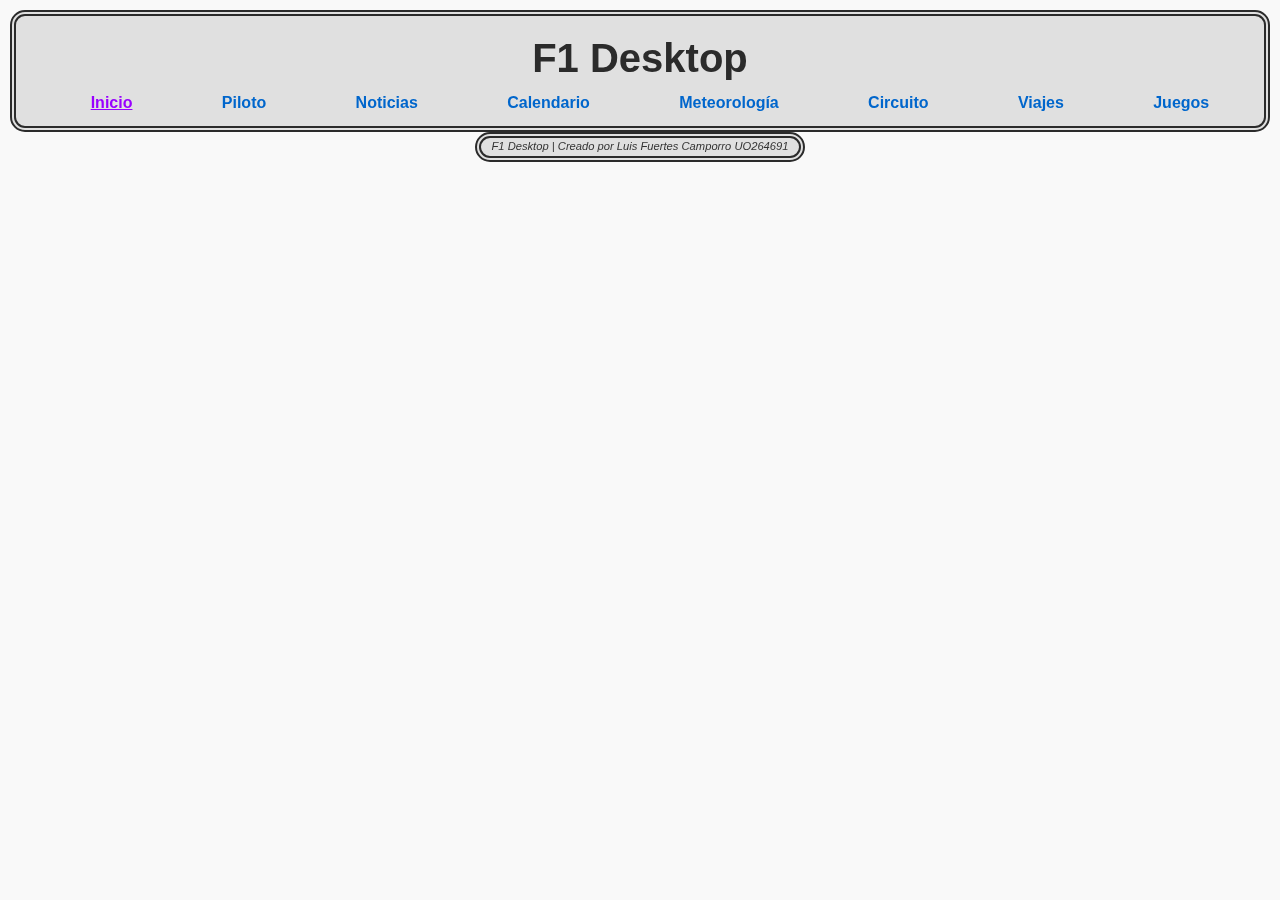
<file: F1Desktop/index.html>
<!DOCTYPE html>
<html lang="en">

<head>
    <meta charset="UTF-8"/>
    <meta name="viewport" content="width=device-width, initial-scale=1.0"/>
    <meta name="author" content="Luis Fuertes Camporro" />
    <meta name="description" content="Página inicial del proyecto F1 Desktop" />
    <meta name="keywords" content="F1, Fórmula 1, Pilotos, Noticias, Calendario, Meteorología, Circuito, Viajes, Juegos" />
    <link rel="stylesheet" href="estilo/estilo.css"/>
    <link rel="stylesheet" href="estilo/fondo.css"/>
    <link rel="stylesheet" href="estilo/layout.css"/>
    <title>F1 Desktop</title>
</head>

<body>
    <header>
        <h1><a href="index.html">F1 Desktop</a></h1>
        <nav>
            <ul>
                <li><a class="active" href="index.html">Inicio</a></li>
                <li><a href="piloto.html">Piloto</a></li>
                <li><a href="noticias.html">Noticias</a></li>
                <li><a href="calendario.html">Calendario</a></li>
                <li><a href="meteorologia.html">Meteorología</a></li>
                <li><a href="circuito.html">Circuito</a></li>
                <li><a href="viajes.php">Viajes</a></li>
                <li><a href="juegos.html">Juegos</a></li>
            </ul>
        </nav>
    </header>
    <section></section>
    <script src="https://code.jquery.com/jquery-3.7.1.min.js"></script>
    <script src="js/fondo.js"></script>
    <script>
    $(document).ready(function () {
        const fondo = new Fondo('México', 'Ciudad de México', 'Autódromo Hermanos Rodríguez');
        fondo.getFotos();
    });
    </script>
    <footer>
        <p>F1 Desktop | Creado por Luis Fuertes Camporro UO264691</p>
    </footer>
</body>

</html>
</file>
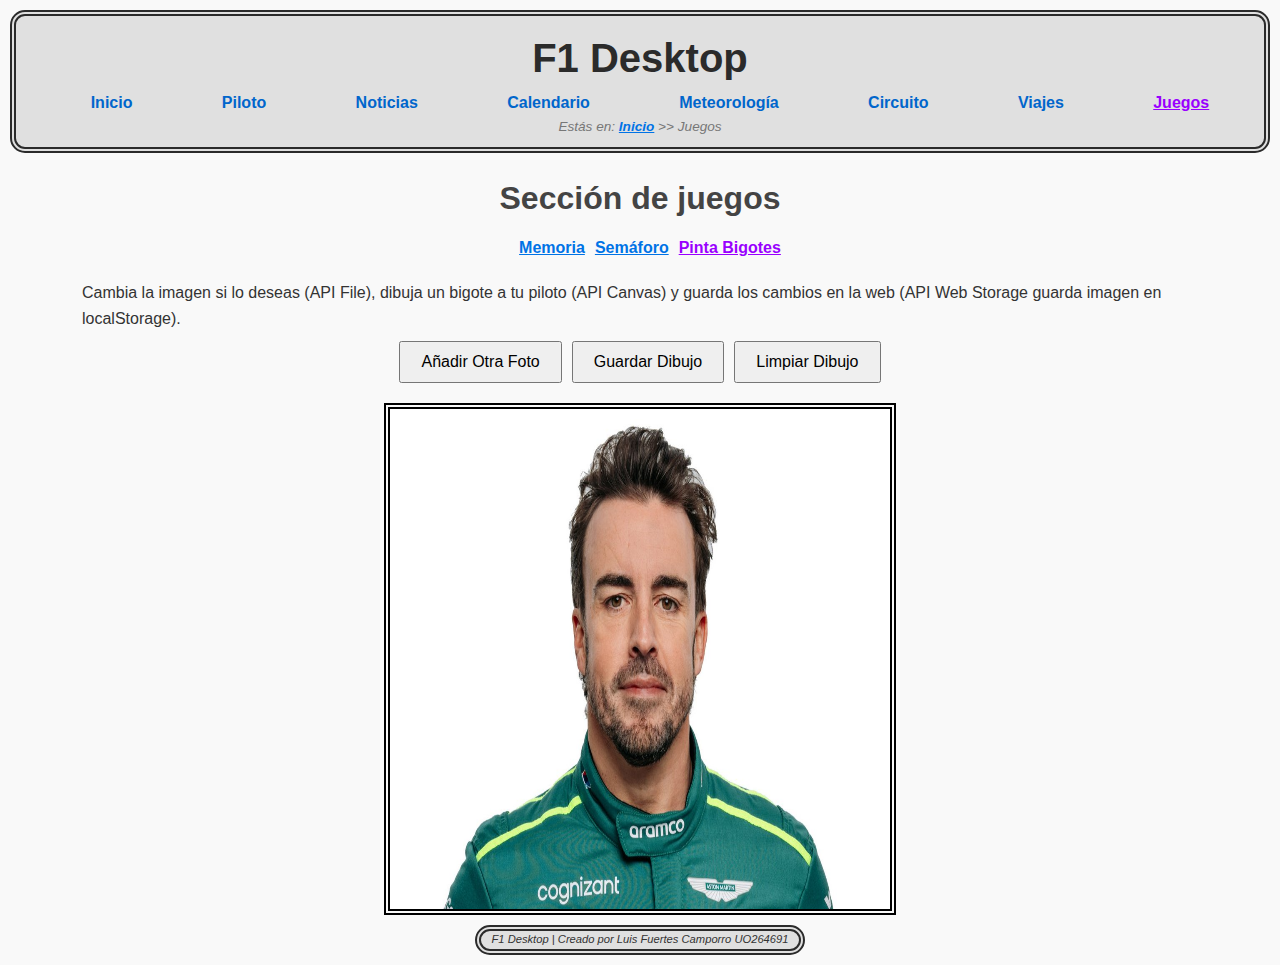
<file: F1Desktop/api.html>
<!DOCTYPE html>
<html lang="en">

<head>
    <meta charset="UTF-8">
    <meta name="viewport" content="width=device-width, initial-scale=1.0">
    <meta name="author" content="Luis Fuertes Camporro">
    <meta name="description" content="Página de juegos">
    <meta name="keywords" content="Memoria, Semaforo, Pinta Bigotes">
    <link rel="stylesheet" href="estilo/estilo.css">
    <link rel="stylesheet" href="estilo/api.css">
    <link rel="stylesheet" href="estilo/layout.css">
    <title>F1 Desktop</title>
</head>

<body>

    <header>
        <h1><a href="index.html">F1 Desktop</a></h1>
        <nav>
            <ul>
                <li><a href="index.html">Inicio</a></li>
                <li><a href="piloto.html">Piloto</a></li>
                <li><a href="noticias.html">Noticias</a></li>
                <li><a href="calendario.html">Calendario</a></li>
                <li><a href="meteorologia.html">Meteorología</a></li>
                <li><a href="circuito.html">Circuito</a></li>
                <li><a href="viajes.php">Viajes</a></li>
                <li><a class="active" href="juegos.html">Juegos</a></li>
            </ul>
        </nav>
        <p>Estás en: <a href="index.html">Inicio</a> >> Juegos</p>
    </header>

    <main>
        <article>
            <h2>Sección de juegos</h2>
            <article>
                <ul>
                    <li><a href="memoria.html">Memoria</a></li>
                    <li><a href="semaforo.php">Semáforo</a></li>
                    <li><a class="active" href="api.html">Pinta Bigotes</a></li>
                </ul>
            </article>
        </article>

        <section>
            <p>Cambia la imagen si lo deseas (API File), dibuja un bigote a tu piloto (API Canvas) y guarda los cambios en la web (API Web Storage guarda imagen en localStorage).</p>
            <section>
                <button type="button">Añadir Otra Foto</button>
                <button type="button">Guardar Dibujo</button>
                <button type="button">Limpiar Dibujo</button>
            </section>
            <p></p>
            <canvas width="500" height="500"></canvas>
        </section>
    </main>

    <script src="https://code.jquery.com/jquery-3.7.1.min.js"></script>
    <script src="js/api.js"></script>

    <footer>
        <p>F1 Desktop | Creado por Luis Fuertes Camporro UO264691</p>
    </footer>
</body>

</html>
</file>
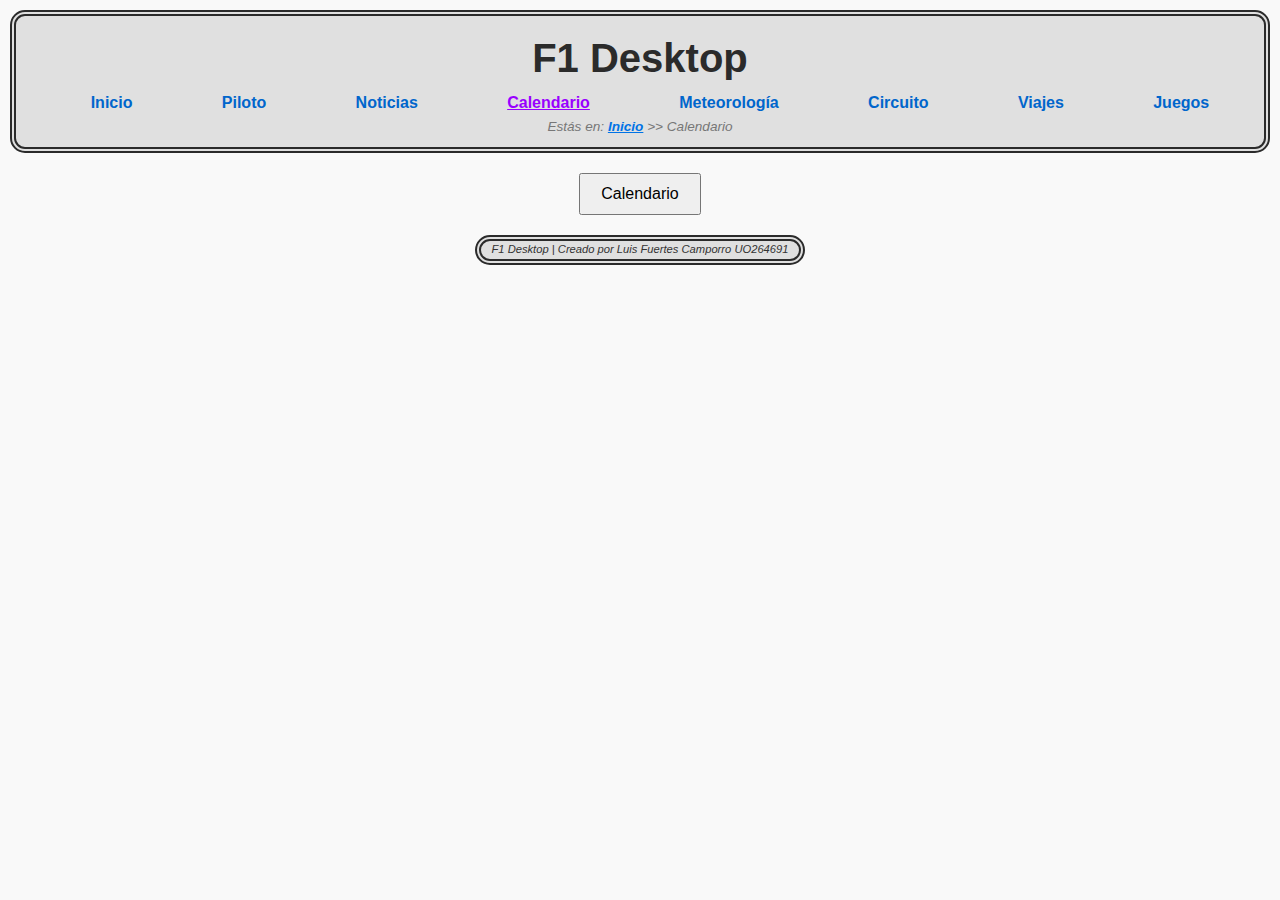
<file: F1Desktop/calendario.html>
<!DOCTYPE html>
<html lang="en">

<head>
    <meta charset="UTF-8"/>
    <meta name="viewport" content="width=device-width, initial-scale=1.0"/>
    <meta name="author" content="Luis Fuertes Camporro" />
    <meta name="description" content="Página Calendario" />
    <meta name="keywords" content="Calendario" />
    <link rel="stylesheet" href="estilo/estilo.css"/>
    <link rel="stylesheet" href="estilo/agenda_grid.css"/>
    <link rel="stylesheet" href="estilo/layout.css"/>
    <title>F1 Desktop</title>
</head>

<body>

    <header>
        <h1><a href="index.html">F1 Desktop</a></h1>
        <nav>
            <ul>
                <li><a href="index.html">Inicio</a></li>
                <li><a href="piloto.html">Piloto</a></li>
                <li><a href="noticias.html">Noticias</a></li>
                <li><a class="active" href="calendario.html">Calendario</a></li>
                <li><a href="meteorologia.html">Meteorología</a></li>
                <li><a href="circuito.html">Circuito</a></li>
                <li><a href="viajes.php">Viajes</a></li>
                <li><a href="juegos.html">Juegos</a></li>
            </ul>
        </nav>
        <p>Estás en: <a href="index.html">Inicio</a> >> Calendario</p>
    </header>

    <main>
        <button>Calendario</button>
    </main>
    <script src="https://code.jquery.com/jquery-3.7.1.min.js"></script>
    <script src="js/agenda.js"></script>

    <footer>
        <p> F1 Desktop | Creado por Luis Fuertes Camporro UO264691</p>
    </footer>
</body>

</html>
</file>
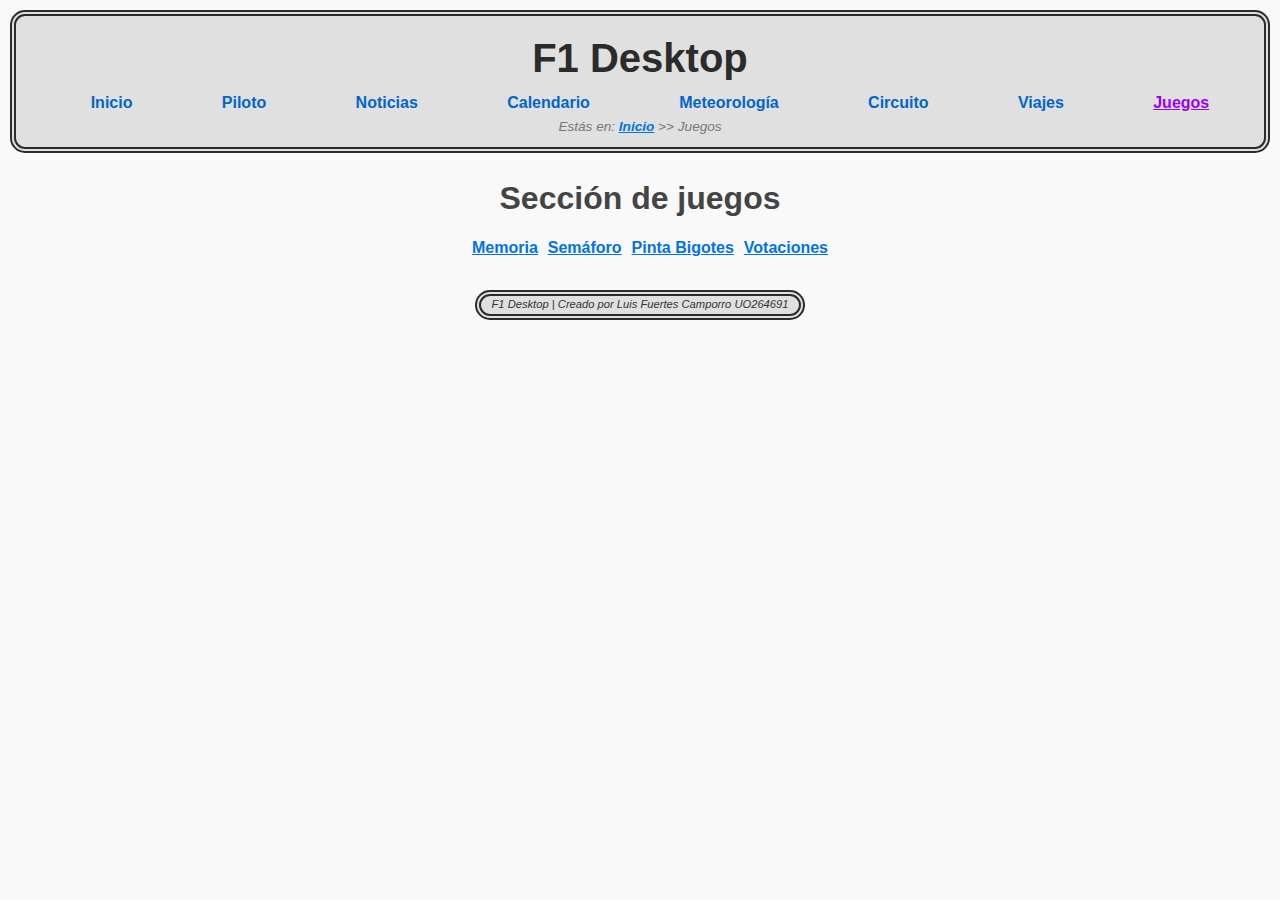
<file: F1Desktop/juegos.html>
<!DOCTYPE html>
<html lang="en">

<head>
    <meta charset="UTF-8"/>
    <meta name="viewport" content="width=device-width, initial-scale=1.0"/>
    <meta name="author" content="Luis Fuertes Camporro" />
    <meta name="description" content="Página de juegos" />
    <meta name="keywords" content="Memoria, Semaforo" />
    <link rel="stylesheet" href="estilo/estilo.css"/>
    <link rel="stylesheet" href="estilo/layout.css"/>
    <title>F1 Desktop</title>
</head>

<body>

    <header>
        <h1><a href="index.html">F1 Desktop</a></h1>
        <nav>
            <ul>
                <li><a href="index.html">Inicio</a></li>
                <li><a href="piloto.html">Piloto</a></li>
                <li><a href="noticias.html">Noticias</a></li>
                <li><a href="calendario.html">Calendario</a></li>
                <li><a  href="meteorologia.html">Meteorología</a></li>
                <li><a href="circuito.html">Circuito</a></li>
                <li><a href="viajes.php">Viajes</a></li>
                <li><a class="active" href="juegos.html">Juegos</a></li>
            </ul>
        </nav>
        <p>Estás en: <a href="index.html">Inicio</a> >> Juegos</p>
    </header>

    <main>
        <article>
            <h2>Sección de juegos</h2>
            <article>
                <ul>
                    <li><a href="memoria.html">Memoria</a></li>
                    <li><a href="semaforo.php">Semáforo</a></li>
                    <li><a  href="api.html">Pinta Bigotes</a></li>
                    <li><a  href="php/index.php">Votaciones</a></li>
                </ul>
            </article>
        </article>
    </main>

    <footer>
        <p> F1 Desktop | Creado por Luis Fuertes Camporro UO264691</p>
    </footer>
</body>

</html>
</file>
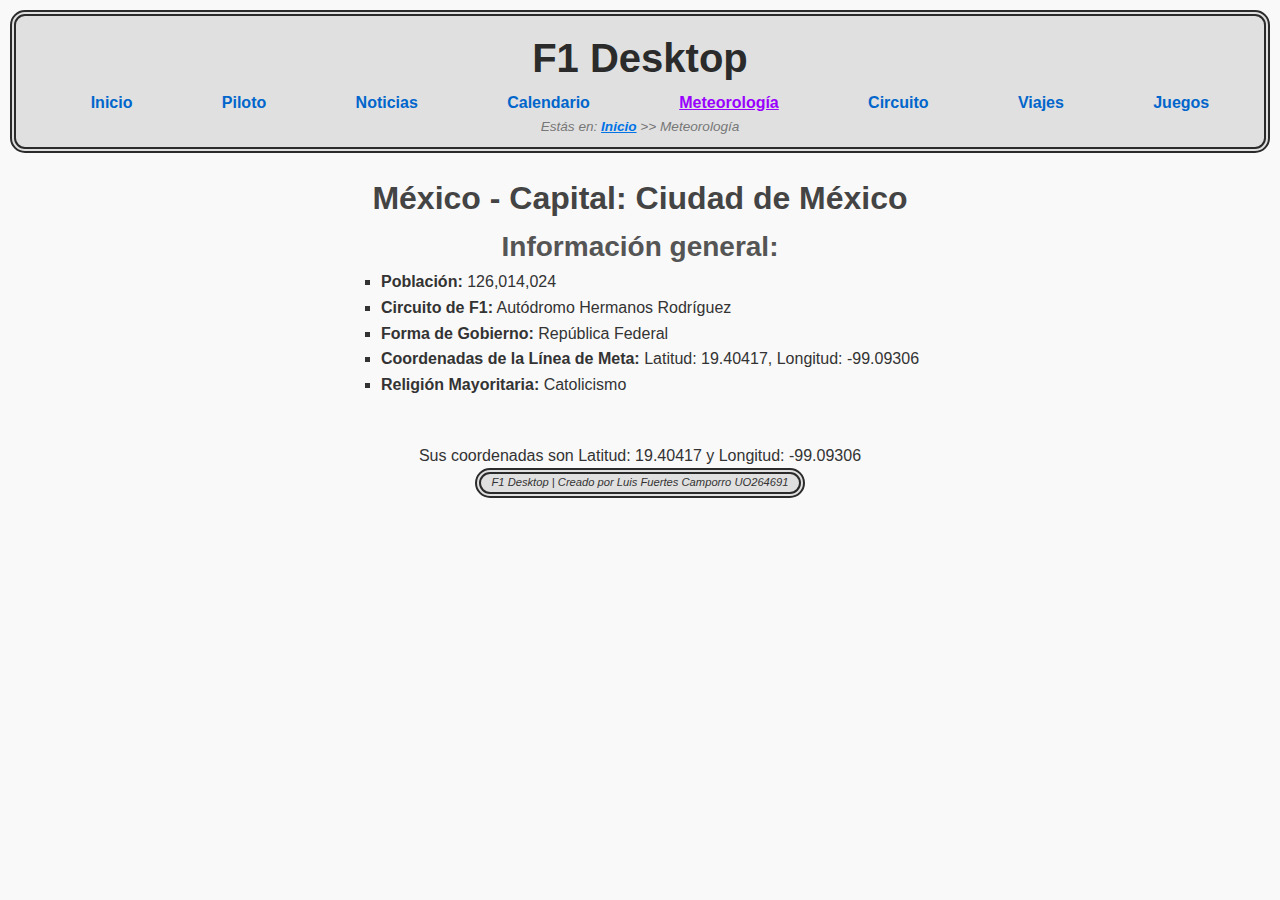
<file: F1Desktop/meteorologia.html>
<!DOCTYPE html>
<html lang="en">

<head>
    <meta charset="UTF-8">
    <meta name="viewport" content="width=device-width, initial-scale=1.0"/>
    <meta name="author" content="Luis Fuertes Camporro" />
    <meta name="description" content="Página sobre México" />
    <meta name="keywords" content="México, Ciudad de México" />
    <link rel="stylesheet" href="estilo/estilo.css"/>
    <link rel="stylesheet" href="estilo/article_elements.css"/>
    <link rel="stylesheet" href="estilo/layout.css"/>
    <title>F1 Desktop</title>
</head>

<body>

    <header>
        <h1><a href="index.html">F1 Desktop</a></h1>
        <nav>
            <ul>
                <li><a href="index.html">Inicio</a></li>
                <li><a href="piloto.html">Piloto</a></li>
                <li><a href="noticias.html">Noticias</a></li>
                <li><a href="calendario.html">Calendario</a></li>
                <li><a class="active" href="meteorologia.html">Meteorología</a></li>
                <li><a href="circuito.html">Circuito</a></li>
                <li><a href="viajes.php">Viajes</a></li>
                <li><a href="juegos.html">Juegos</a></li>
            </ul>
        </nav>
        <p>Estás en: <a href="index.html">Inicio</a> >> Meteorología</p>
    </header>

    <main>
        <article>
            <h2></h2>
            <h3>Información general:</h3>
            <ul></ul>
        </article>
    </main>
    <script src="https://code.jquery.com/jquery-3.7.1.min.js"></script>
    <script src="js/pais.js"></script>
    <script>
        const mexico = new Pais("México", "Ciudad de México");
        mexico.completaInformacion(
            "126,014,024",
            "Autódromo Hermanos Rodríguez",
            "República Federal",
            { latitud: "19.40417", longitud: "-99.09306" },
            "Catolicismo"
        );

        document.querySelector("main article h2").textContent = mexico.getNombre() + " - Capital: " + mexico.getCapital();
        document.querySelector("main article ul").innerHTML = mexico.getInfoPais();
        document.write("<br>")
        mexico.writeCoordenadas();

        mexico.getPrevision();


    </script>

    <footer>
        <p> F1 Desktop | Creado por Luis Fuertes Camporro UO264691</p>
    </footer>
</body>

</html>
</file>
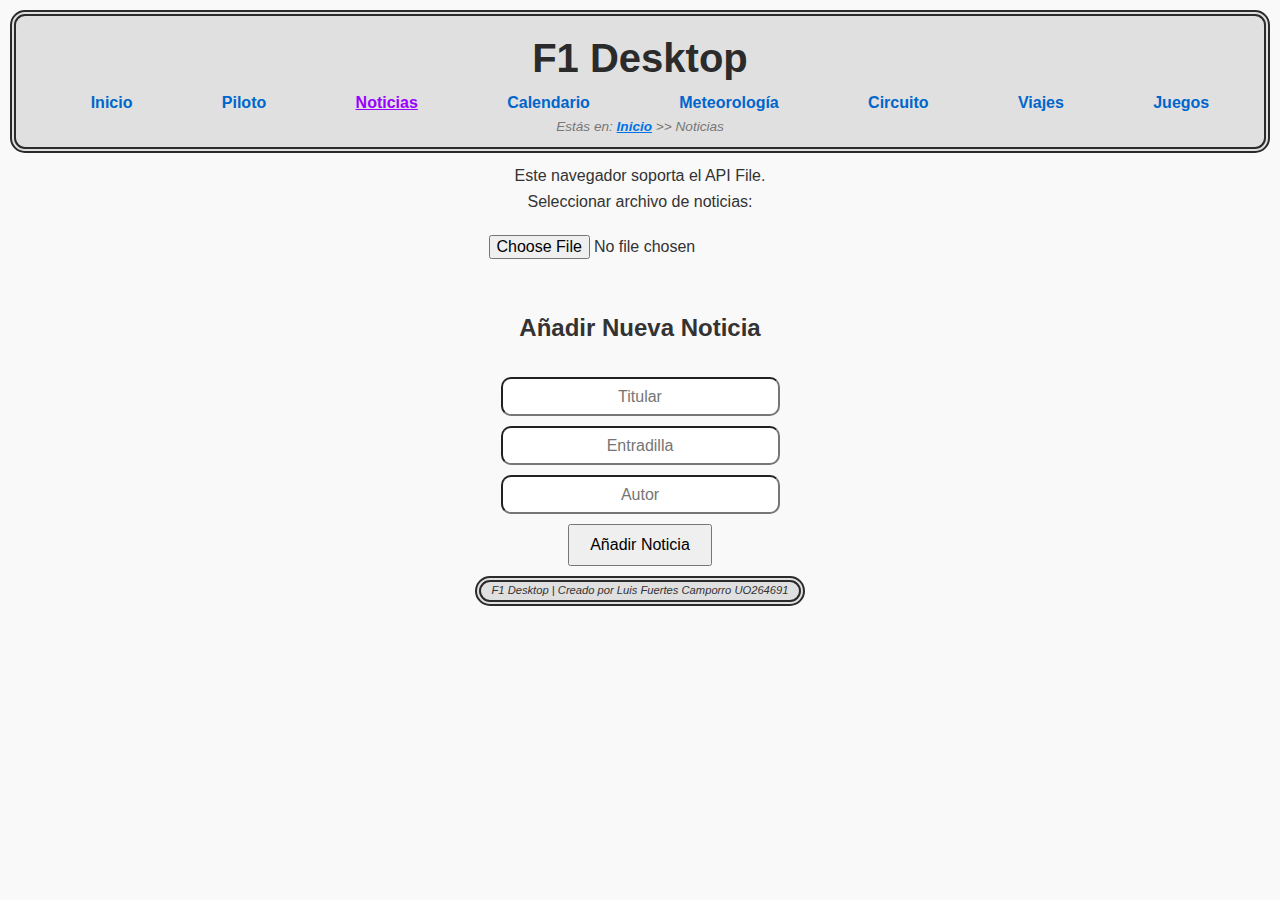
<file: F1Desktop/noticias.html>
<!DOCTYPE html>
<html lang="en">

<head>
    <meta charset="UTF-8">
    <meta name="viewport" content="width=device-width, initial-scale=1.0"/>
    <meta name="author" content="Luis Fuertes Camporro" />
    <meta name="description" content="Página de noticias" />
    <meta name="keywords" content="Noticias, F1, HTML5, API File" />
    <link rel="stylesheet" href="estilo/estilo.css"/>
    <link rel="stylesheet" href="estilo/article_elements.css"/>
    <link rel="stylesheet" href="estilo/layout.css"/>
    <title>F1 Desktop</title>
</head>

<body>

    <header>
        <h1><a href="index.html">F1 Desktop</a></h1>
        <nav>
            <ul>
                <li><a href="index.html">Inicio</a></li>
                <li><a href="piloto.html">Piloto</a></li>
                <li><a class="active" href="noticias.html">Noticias</a></li>
                <li><a href="calendario.html">Calendario</a></li>
                <li><a href="meteorologia.html">Meteorología</a></li>
                <li><a href="circuito.html">Circuito</a></li>
                <li><a href="viajes.php">Viajes</a></li>
                <li><a href="juegos.html">Juegos</a></li>
            </ul>
        </nav>
        <p>Estás en: <a href="index.html">Inicio</a> >> Noticias</p>
    </header>

    <main>
        <section>
            <p>Seleccionar archivo de noticias:</p>
            <input type="file" accept=".txt">
        </section>

        <article>
            <section></section>
        </article>

        <section>
            <h3>Añadir Nueva Noticia</h3>
            <form>
                <input type="text" placeholder="Titular" required>
                <input type="text" placeholder="Entradilla" required>
                <input type="text" placeholder="Autor" required>
                <button type="button">Añadir Noticia</button>
            </form>
        </section>
    </main>
    <script src="https://code.jquery.com/jquery-3.7.1.min.js"></script>
    <script src="js/noticias.js"></script>

    <footer>
        <p> F1 Desktop | Creado por Luis Fuertes Camporro UO264691</p>
    </footer>
</body>

</html>
</file>
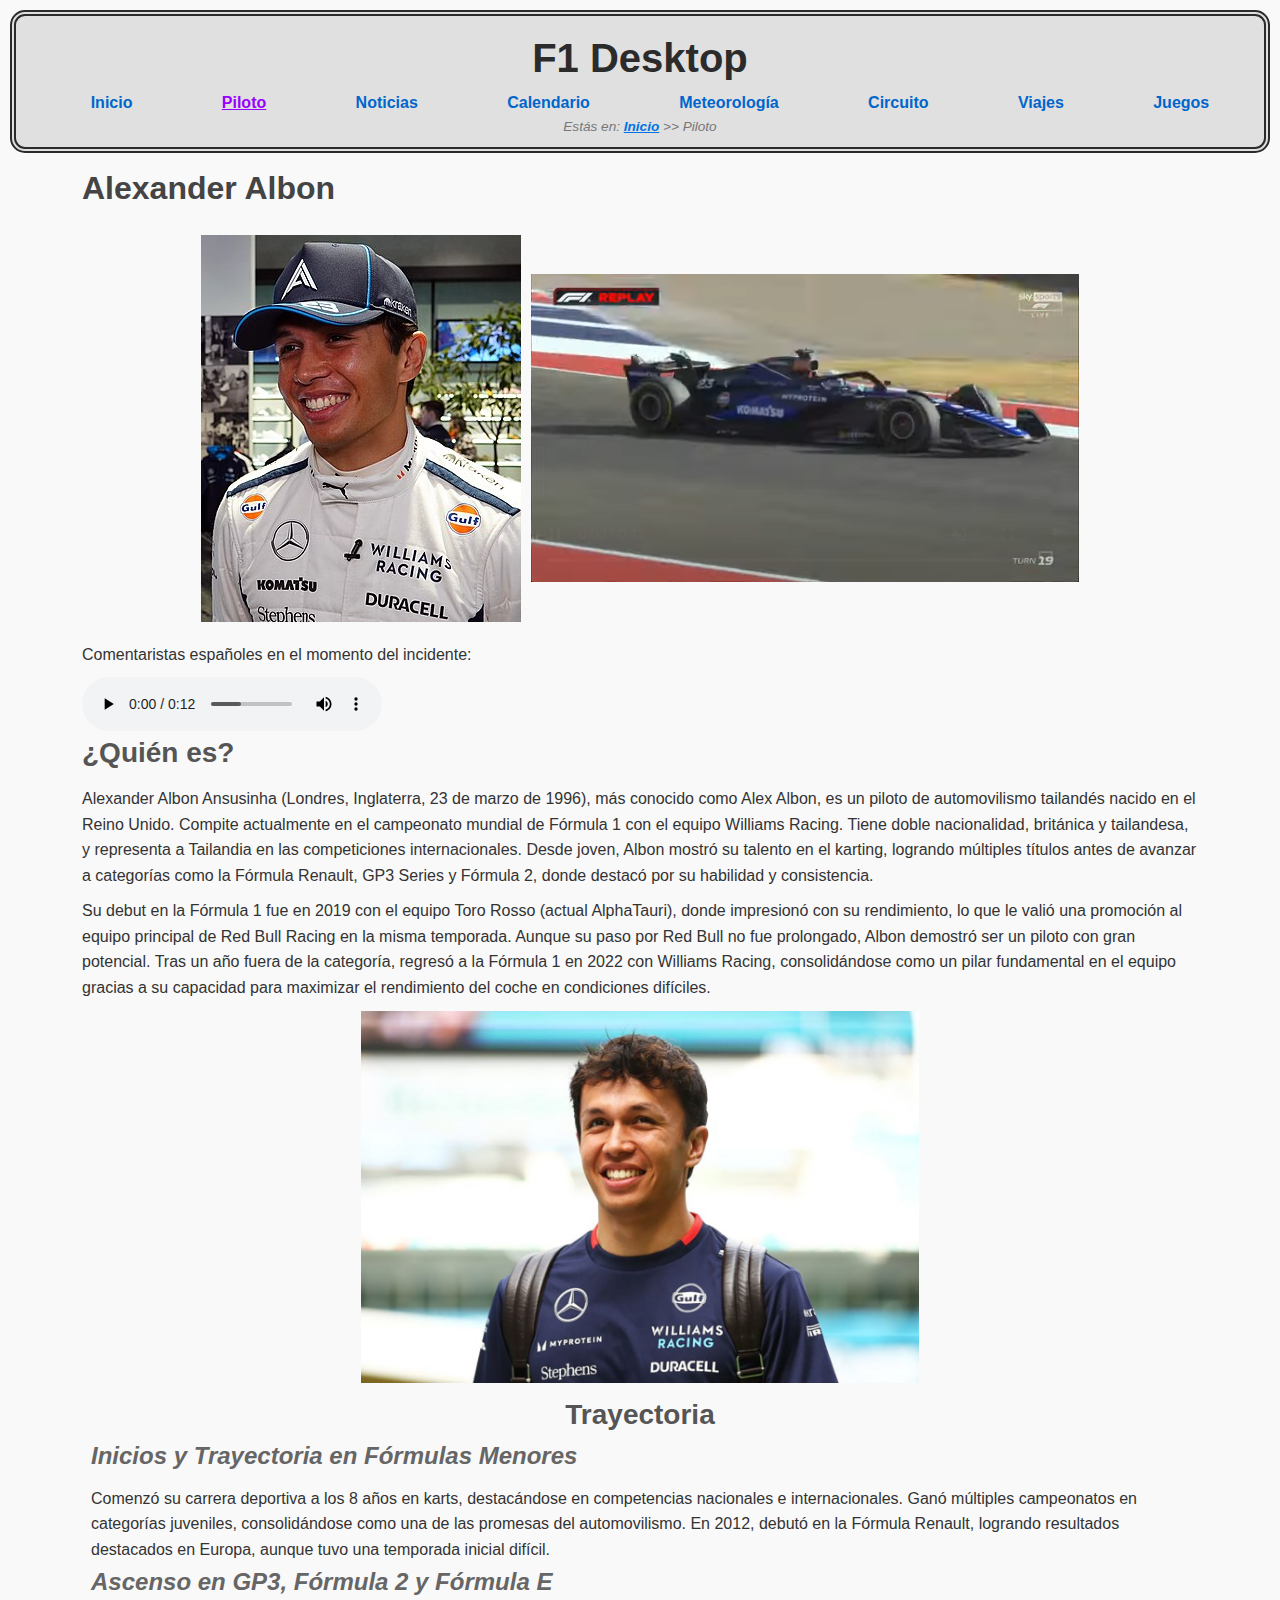
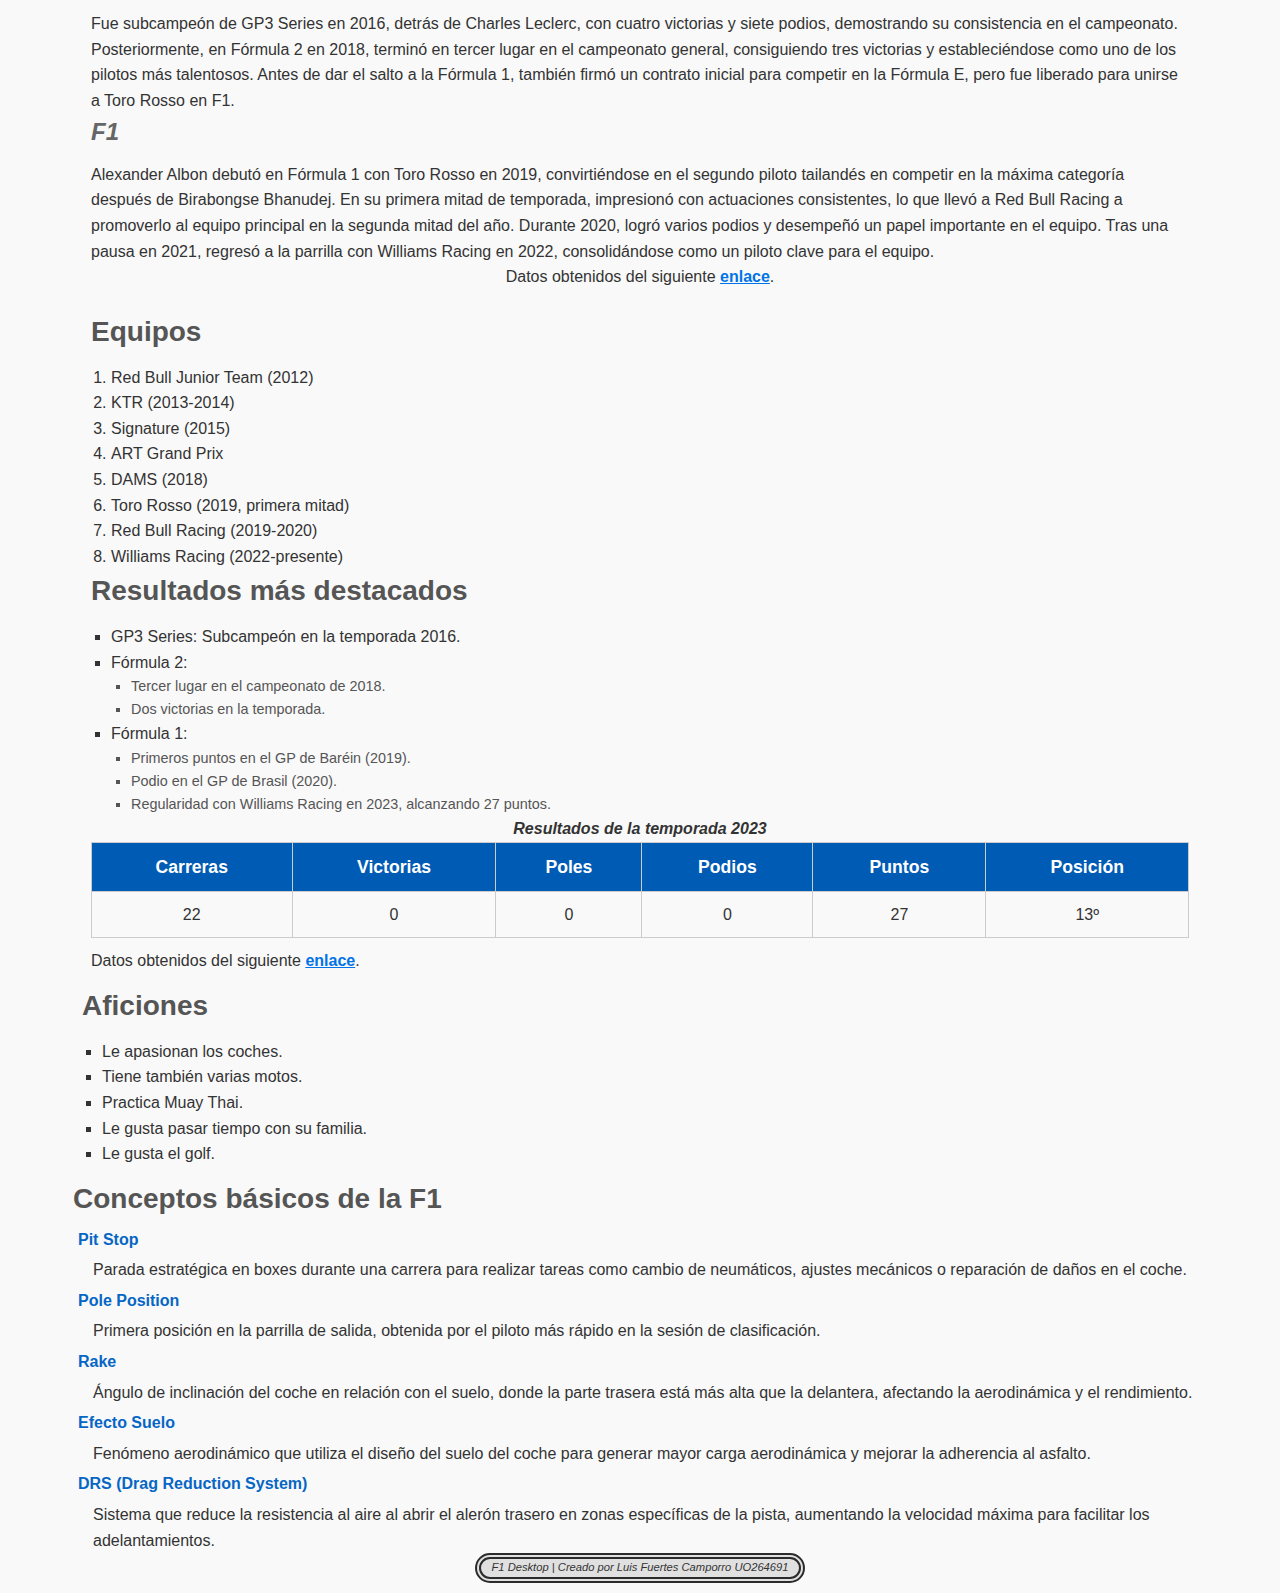
<file: F1Desktop/piloto.html>
<!DOCTYPE html>
<html lang="es">

<head>
    <meta charset="UTF-8">
    <meta name="viewport" content="width=device-width, initial-scale=1.0"/>
    <meta name="author" content="Luis Fuertes Camporro" />
    <meta name="description" content="Página sobre el piloto de F1" />
    <meta name="keywords" content="Alexander Albon, piloto, F1, automovilismo" />
    <link rel="icon" href="multimedia/imagenes/conductor.ico" type="image/png"/>
    <link rel="stylesheet" href="estilo/estilo.css"/>
    <link rel="stylesheet" href="estilo/layout.css"/>
    <title>F1 Desktop</title>
</head>

<body>

    <header>
        <h1><a href="index.html">F1 Desktop</a></h1>
        <nav>
            <ul>
                <li><a href="index.html">Inicio</a></li>
                <li><a class="active" href="piloto.html">Piloto</a></li>
                <li><a href="noticias.html">Noticias</a></li>
                <li><a href="calendario.html">Calendario</a></li>
                <li><a href="meteorologia.html">Meteorología</a></li>
                <li><a href="circuito.html">Circuito</a></li>
                <li><a href="viajes.php">Viajes</a></li>
                <li><a href="juegos.html">Juegos</a></li>
            </ul>
        </nav>
        <p>Estás en: <a href="index.html">Inicio</a> >> Piloto</p>
    </header>


    <main>

        <section>
            <h2>Alexander Albon</h2>
            <article><img src="multimedia/imagenes/Alex_Albon.jpg" alt="Alexander Albon">
                <video controls autoplay muted>
                    <source src="multimedia/videos/alex_spin.mp4" type="video/mp4">
                    <source src="multimedia/videos/alex_spin.webm" type="video/webm">
                    Tu navegador no soporta la reproducción de vídeos.
                </video>
            </article>
            <p>Comentaristas españoles en el momento del incidente:</p>
            <audio controls>
                <source src="multimedia/audios/audioEspañol.mp3" type="audio/mpeg">
                <source src="multimedia/audios/audioEspañol.wav" type="audio/wav">
            </audio>
        </section>

        <section>
            <h3>¿Quién es?</h3>
            <p>Alexander Albon Ansusinha (Londres, Inglaterra, 23 de marzo de 1996), más conocido como Alex Albon, es un piloto de automovilismo tailandés nacido en el Reino Unido. Compite actualmente en el campeonato mundial de Fórmula 1 con el equipo Williams Racing. 
                Tiene doble nacionalidad, británica y tailandesa, y representa a Tailandia en las competiciones internacionales. Desde joven, Albon mostró su talento en el karting, logrando múltiples títulos antes de avanzar a categorías como la Fórmula Renault, GP3 Series y Fórmula 2, donde destacó por su habilidad y consistencia.</p>
                <p>Su debut en la Fórmula 1 fue en 2019 con el equipo Toro Rosso (actual AlphaTauri), donde impresionó con su rendimiento, lo que le valió una promoción al equipo principal de Red Bull Racing en la misma temporada. Aunque su paso por Red Bull no fue prolongado, Albon demostró ser un piloto con gran potencial. 
                Tras un año fuera de la categoría, regresó a la Fórmula 1 en 2022 con Williams Racing, consolidándose como un pilar fundamental en el equipo gracias a su capacidad para maximizar el rendimiento del coche en condiciones difíciles.</p>
                
            <picture>
                <source srcset="multimedia/imagenes/Alex_Albon_movil.jpeg" media="(max-width: 465px)">
                <source srcset="multimedia/imagenes/Alex_Albon_tablet.jpeg" media="(max-width: 799px)">
                <img src="multimedia/imagenes/Alex_Albon_monitor.jpg" alt="Alexander Albon, piloto de Fórmula 1">
            </picture>
        </section>

        <article>
            <h3>Trayectoria</h3>
            <section>
                <h4>Inicios y Trayectoria en Fórmulas Menores</h4>
                <p>Comenzó su carrera deportiva a los 8 años en karts, destacándose en competencias nacionales e internacionales. 
                   Ganó múltiples campeonatos en categorías juveniles, consolidándose como una de las promesas del automovilismo. 
                   En 2012, debutó en la Fórmula Renault, logrando resultados destacados en Europa, aunque tuvo una temporada inicial difícil.</p>
            </section>
            <section>
                <h4>Ascenso en GP3, Fórmula 2 y Fórmula E</h4>
                <p>Fue subcampeón de GP3 Series en 2016, detrás de Charles Leclerc, con cuatro victorias y siete podios, 
                   demostrando su consistencia en el campeonato. Posteriormente, en Fórmula 2 en 2018, terminó en tercer lugar 
                   en el campeonato general, consiguiendo tres victorias y estableciéndose como uno de los pilotos más talentosos. 
                   Antes de dar el salto a la Fórmula 1, también firmó un contrato inicial para competir en la Fórmula E, 
                   pero fue liberado para unirse a Toro Rosso en F1.</p>
            </section>
            <section>
                <h4>F1</h4>
                <p>Alexander Albon debutó en Fórmula 1 con Toro Rosso en 2019, convirtiéndose en el segundo piloto tailandés 
                   en competir en la máxima categoría después de Birabongse Bhanudej. En su primera mitad de temporada, 
                   impresionó con actuaciones consistentes, lo que llevó a Red Bull Racing a promoverlo al equipo principal 
                   en la segunda mitad del año. Durante 2020, logró varios podios y desempeñó un papel importante en el equipo. 
                   Tras una pausa en 2021, regresó a la parrilla con Williams Racing en 2022, consolidándose como un piloto clave para el equipo.</p>
            </section>
            <p>Datos obtenidos del siguiente <a href="https://es.wikipedia.org/wiki/Alex_Albon#Trayectoria">enlace</a>.</p>
        </article>

        <article>
            <section>
                <h3>Equipos</h3>
                <ol>
                    <li>Red Bull Junior Team (2012)</li>
                    <li>KTR (2013-2014)</li>
                    <li>Signature (2015)</li>
                    <li>ART Grand Prix</li>
                    <li>DAMS (2018)</li>
                    <li>Toro Rosso (2019, primera mitad)</li>
                    <li>Red Bull Racing (2019-2020)</li>
                    <li>Williams Racing (2022-presente)</li>
                </ol>
            </section>
            <section>
                <h3>Resultados más destacados</h3>
                <ul>
                    <li>GP3 Series: Subcampeón en la temporada 2016.</li>
                    <li>Fórmula 2:
                        <ul>
                            <li>Tercer lugar en el campeonato de 2018.</li>
                            <li>Dos victorias en la temporada.</li>
                        </ul>
                    </li>
                    <li>Fórmula 1:
                        <ul>
                            <li>Primeros puntos en el GP de Baréin (2019).</li>
                            <li>Podio en el GP de Brasil (2020).</li>
                            <li>Regularidad con Williams Racing en 2023, alcanzando 27 puntos.</li>
                        </ul>
                    </li>
                </ul>
            </section>
            <section>
                <table>
                    <caption>Resultados de la temporada 2023</caption>
                    <thead>
                        <tr>
                            <th id="carreras" scope="col">Carreras</th>
                            <th id="victorias" scope="col">Victorias</th>
                            <th id="poles" scope="col">Poles</th>
                            <th id="podios" scope="col">Podios</th>
                            <th id="puntos" scope="col">Puntos</th>
                            <th id="posicion" scope="col">Posición</th>
                        </tr>
                    </thead>
                    <tbody>
                        <tr>
                            <td headers="carreras">22</td>
                            <td headers="victorias">0</td>
                            <td headers="poles">0</td>
                            <td headers="podios">0</td>
                            <td headers="puntos">27</td>
                            <td headers="posicion">13º</td>
                        </tr>
                    </tbody>
                </table>
                <p>Datos obtenidos del siguiente <a href="https://es.wikipedia.org/wiki/Alex_Albon#Resumen_de_carrera">enlace</a>.
            </section>
        </article>
        <section>
            <h3>Aficiones</h3>
            <ul>
                <li>Le apasionan los coches.</li>
                <li>Tiene también varias motos.</li>
                <li>Practica Muay Thai.</li>
                <li>Le gusta pasar tiempo con su familia.</li>
                <li>Le gusta el golf.</li>
            </ul>
        </section>
    </main>

    <aside>

        <h3>Conceptos básicos de la F1</h3>
        <dl>
            <dt>Pit Stop</dt>
            <dd>Parada estratégica en boxes durante una carrera para realizar tareas como cambio de neumáticos, ajustes
                mecánicos o reparación de daños en el coche.</dd>

            <dt>Pole Position</dt>
            <dd>Primera posición en la parrilla de salida, obtenida por el piloto más rápido en la sesión de
                clasificación.</dd>

            <dt>Rake</dt>
            <dd>Ángulo de inclinación del coche en relación con el suelo, donde la parte trasera está más alta que la
                delantera, afectando la aerodinámica y el rendimiento.</dd>

            <dt>Efecto Suelo</dt>
            <dd>Fenómeno aerodinámico que utiliza el diseño del suelo del coche para generar mayor carga aerodinámica y
                mejorar la adherencia al asfalto.</dd>

            <dt>DRS (Drag Reduction System)</dt>
            <dd>Sistema que reduce la resistencia al aire al abrir el alerón trasero en zonas específicas de la pista,
                aumentando la velocidad máxima para facilitar los adelantamientos.</dd>
        </dl>


    </aside>

    <footer>
        <p> F1 Desktop | Creado por Luis Fuertes Camporro UO264691</p>
    </footer>
</body>

</html>
</file>
<file: F1Desktop/estilo/estilo.css>
/* 71672531T Luis Fuertes Camporro UO264691 */

/* Especificidad: 0,0,0,0 */
* {
    margin: 0;
    padding: 0;
    box-sizing: border-box;
}

/* Especificidad: 0,0,0,1 */
header, footer {
    background-color: #e0e0e0;
    border-radius: 15px;
    border: 6px double #2b2b2b;
}

/* Especificidad: 0,0,0,1 */
body {
    font-family: 'Arial', sans-serif;
    line-height: 1.6;
    color: #333;
    background-color: #f9f9f9;
}

/* Especificidad: 0,0,0,1 */
h1, h2, h3, h4, h5, h6 {
    font-family: 'Georgia', sans-serif;
}

/* Especificidad: 0,0,0,2 */
nav a {
    font-family: 'Arial', sans-serif;
    text-decoration: none;
    color: #0066cc;
    transition: color 0.3s;
}

/* Especificidad: 0,0,0,1 */
h1 {
    font-size: 2.5rem;
    font-weight: bold;
    color: #2b2b2b;
}

/* Especificidad: 0,0,0,2 */
h1 a {
    text-decoration: none;
    color: #2b2b2b;
}

/* Especificidad: 0,0,0,1 */
h2 {
    font-size: 2rem;
    color: #444;
}

/* Especificidad: 0,0,0,1 */
h3 {
    font-size: 1.75rem;
    color: #555;
}

/* Especificidad: 0,0,0,1 */
h4, h5, h6 {
    font-size: 1.5rem;
    font-style: italic;
    color: #666;
}

/* Especificidad: 0,0,0,1 */
header p {
    font-size: 0.85rem;
    color: #777;
    font-style: italic;
}

/* Especificidad: 0,0,0,1 */
a {
    color: #0073e6;
    text-decoration: underline;
    font-weight: bold;
}

/* Especificidad: 0,0,0,1 */
a:hover {
    color: #005bb5;
    text-decoration: none;
}

/* Especificidad: 0,0,0,1 */
ul {
    list-style-type: square;
    padding-left: 20px;
    font-size: 1rem;
}

/* Especificidad: 0,0,0,3 */
nav ul, article article ul {
    list-style-type: none;
}

/* Especificidad: 0,0,0,1 */
ol {
    list-style-type: decimal;
    padding-left: 20px;
    font-size: 1rem;
}

/* Especificidad: 0,0,0,2 */
ul ul, ol ol {
    font-size: 0.9rem;
    color: #555;
}

/* Especificidad: 0,0,0,1 */
dl dt {
    font-weight: bold;
    color: #0666c5;
    padding: 5px;
}

/* Especificidad: 0,0,0,1 */
dl dd {
    margin-left: 20px;
    color: #333;
}

/* Especificidad: 0,0,0,1 */
table {
    width: 100%; /* Adaptabilidad */
    border-collapse: collapse;
}

/* Especificidad: 0,0,0,1 */
table caption {
    font-weight: bold;
    font-style: italic;
}

/* Especificidad: 0,0,0,1 */
th, td {
    border: 1px solid #ccc;
    padding: 10px;
    text-align: center;
}

/* Especificidad: 0,0,0,1 */
th {
    background-color: #005bb5;
    color: white;
    font-size: 1.1rem;
}

/* Especificidad: 0,0,0,1 */
td {
    font-size: 1rem;
}

/* Especificidad: 0,0,0,1 */
footer {
    font-size: 0.7em;
    font-style: italic;
    padding-left: 10px;
    padding-right: 10px;
}

/* Especificidad: 0,0,1,0 */
.active {
    color: #9900ff;
    font-weight: bold;
    text-decoration: underline;
}

/* Especificidad: 0,0,1,0 */
.active:hover {
    color: #7c02ce;
}

/* Especificidad: 0,1,0,1 */
@media (max-width: 600px) {
    th {
        font-size: 0.7rem;
    }
}
</file>
<file: F1Desktop/estilo/fondo.css>
/* 71672531T Luis Fuertes Camporro UO264691 */

/* Especificidad: (0, 1, 1) */
body section {
    content: '';
    background-size: cover;
    background-position: center;
    background-repeat: no-repeat;
    position: fixed;
    top: 0;
    left: 0;
    width: 100%;
    height: 100%;
    z-index: -1;
    opacity: 0.8;
}
</file>
<file: F1Desktop/estilo/layout.css>
/* 71672531T Luis Fuertes Camporro UO264691 */

/* Especificidad: 0,0,0,1 */
body, main, article {
    display: flex;
    flex-direction: column;
    align-items: center;
    justify-content: center;
    width: 100%;
    padding: 10px;
}

/* Especificidad: 0,0,0,1 */
header {
    display: flex;
    flex-direction: column;
    align-items: center;
    justify-content: space-between;
    padding: 10px;
    width: 100%;
}

/* Especificidad: 0,0,0,1 */
nav {
    display: flex;
    align-items: center;
    justify-content: center;
    width: 100%;
}

/* Especificidad: 0,0,0,2 */
nav ul {
    display: flex;
    flex-direction: row;
    justify-content: space-around;
    width: 100%;
}

/* Especificidad: 0,0,0,1 */
section {
    display: flex;
    flex-direction: column;
    justify-content: space-around;
    width: 90%;
    gap: 10px;
}

/* Especificidad: 0,0,0,2 */
aside {
    width: 90%;
    gap: 10px;
}

/* Especificidad: 0,0,0,2 */
section article {
    display: flex;
    flex-direction: row;
    justify-content: center;
    width: 100%;
    gap: 10px;
}

/* Especificidad: 0,0,0,2 */
section picture {
    display: flex;
    justify-content: center;
    width: 100%;
}

/* Especificidad: 0,0,0,2 */
section video, section img {
    max-width: 50%;
}

/* Especificidad: 0,0,0,3 */
article article ul {
    display: flex;
    flex-direction: row;
    gap: 10px;
}

/* Especificidad: 0,1,0,1 */
@media (max-width: 768px) {
    header p {
        display: none;
    }
}

/* Especificidad: 0,0,0,1 */
@media (max-width: 768px) {
    header {
        flex-direction: column;
        align-items: flex-start;
    }

    /* Especificidad: 0,0,0,2 */
    nav ul, section article {
        display: flex;
        flex-direction: column;
    }

    /* Especificidad: 0,0,0,2 */
    section article {
        justify-content: center;
        align-items: center;
    }
}
</file>
<file: F1Desktop/estilo/api.css>
/* 71672531T Luis Fuertes Camporro UO264691 */

/* Especificidad: 0,1,0,1 */
main > section {
    display: flex;
    flex-direction: column;
    justify-content: center;
    align-items: center;
}

/* Especificidad: 0,1,0,2 */
main > section > section {
    display: flex;
    flex-direction: row;
    justify-content: center;
}

/* Especificidad: 0,0,0,1 */
button {
    padding: 10px 20px;
    font-size: 1em;
    cursor: pointer;
}

/* Especificidad: 0,0,0,1 */
button:hover {
    background-color: #cccccc;
}

/* Especificidad: 0,0,0,1 */
canvas {
    max-width: 90%;
    border: 6px double black;
}

/* Especificidad: 0,1,0,1 */
@media (max-width: 600px) {
    /* Especificidad: 0,1,0,2 */
    main > section > section {
        flex-direction: column;
    }
}
</file>
<file: F1Desktop/estilo/agenda_grid.css>
/* 71672531T Luis Fuertes Camporro UO264691 */

/* Especificidad: 0,1,0,1 */
main button {
    padding: 10px 20px;
    margin: 10px;
    font-size: 1em;
    cursor: pointer;
}

/* Especificidad: 0,1,0,1 */
main button:hover {
    background-color: #cccccc;
}

/* Especificidad: 0,1,0,1 */
main h2 {
    width: 100%;
    text-align: center;
}

/* Especificidad: 0,1,0,1 */
main section {
    display: grid;
    grid-template-columns: repeat(auto-fit, minmax(300px, 1fr));
    gap: 10px;
    margin: 20px 0;
}

/* Especificidad: 0,1,0,2 */
main section article {
    display: flex;
    flex-wrap: wrap;
    flex-direction: column;
    border-radius: 15px;
    border: 6px double #2b2b2b;
}

/* Especificidad: 0,1,0,2 */
main section article h3 {
    font-size: 1.2em;
}

/* Especificidad: 0,1,0,2 */
main section article ul {
    list-style-type: none;
}
</file>
<file: F1Desktop/estilo/article_elements.css>
/* 71672531T Luis Fuertes Camporro UO264691 */

/* Especificidad: 0,0,0,2 */
article section {
    display: flex;
    flex-wrap: wrap;
    flex-direction: row;
    justify-content: center;
    gap: 10px;
}

/* Especificidad: 0,0,0,3 */
article section article {
    width: calc(50% - 10px);
    display: flex;
    flex-wrap: wrap;
    flex-direction: column;
    border-radius: 15px;
    border: 6px double #2b2b2b;
}

/* Especificidad: 0,1,0,3 */
main section h3:first-of-type {
    width: 100%;
    text-align: center;
    font-size: 1.5em;
    font-weight: bold;
    margin: 20px 0;
    color: #333;
}

/* Especificidad: 0,0,0,3 */
article section article img {
    background-color: cornflowerblue;
    border-radius: 15px;
}

/* Especificidad: 0,1,0,1 */
main > section {
    display: flex;
    flex-direction: column;
    align-items: center;
}

/* Especificidad: 0,0,0,1 */
form {
    display: flex;
    flex-direction: column;
    align-items: center;
    gap: 10px;
    min-width: 50%;
}

/* Especificidad: 0,0,0,2 */
form input {
    min-width: 50%;
    border-radius: 10px;
    line-height: 25px;
    padding: 5px;
    text-align: center;
    font-size: 16px;
}

/* Especificidad: 0,0,0,2 */
form button, input[type="file"] {
    padding: 10px 20px;
    font-size: 1em;
    cursor: pointer;
}

/* Especificidad: 0,1,0,1 */
main button:hover {
    background-color: #cccccc;
}

/* Especificidad: 0,1,0,1 */
@media (max-width: 600px) {
    /* Especificidad: 0,0,0,2 */
    article section {
        flex-direction: column;
    }

    /* Especificidad: 0,0,0,3 */
    article section article {
        width: 100%;
        display: flex;
        flex-wrap: wrap;
        flex-direction: column;
        border-radius: 15px;
        border: 6px double #2b2b2b;
    }
}
</file>
